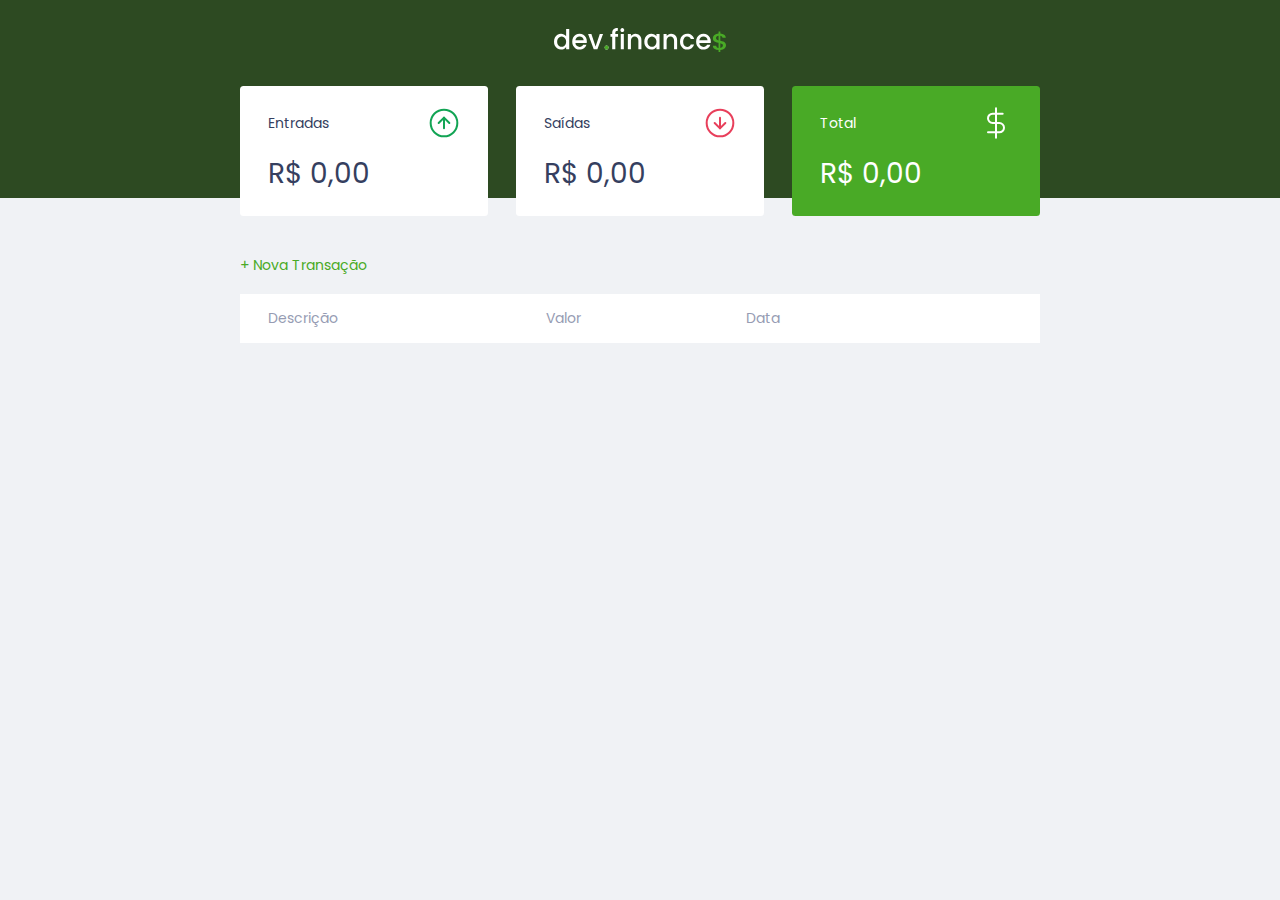
<file: index.html>
<!DOCTYPE html>
<html lang="pt-br">
<head>
    <meta charset="UTF-8">
    <meta name="viewport" content="width=device-width, initial-scale=1.0">
    <title>dev.finance$</title>
    <link rel="preconnect" href="https://fonts.gstatic.com">
    <link href="https://fonts.googleapis.com/css2?family=Poppins:ital,wght@0,100;0,200;0,400;0,700;1,100;1,300;1,700&display=swap" rel="stylesheet">
    <link rel="stylesheet" href="style.css">
</head>
<body>
    <header id="logo">
        <img src="assets/logo.svg" alt="Logo Dev Finance">
    </header>
    <main class="container">

        <section id="balance">
            <h2 class="sr-only">Balanço</h2>
            <div class="card">
                <h3>
                    <span>Entradas</span>
                    <img src="assets/income.svg" alt="Imagem de Entradas">
                </h3>
                <p id="incomeDisplay">R$ 0</p>
            </div>
            <div class="card">
                <h3>
                    <span>Saídas</span>
                    <img src="assets/expense.svg" alt="Imagem de Saidas">
                </h3>
                <p id="expenseDisplay">R$ 0</p>
            </div>
            <div class="card total">
                <h3>
                    <span>Total</span>    
                    <img src="assets/total.svg" alt="Imagem de Total">
                </h3>
                <p id="totalDisplay">R$ 0</p>
            </div>
        </section>
        <section class="transaction">
            <h2 class="sr-only">Transações</h2>
            <a href="#" onclick="Modal.open()" class="button new">+ Nova Transação</a>
            <table id="data-table">
                <thead>
                    <tr>
                        <th>Descrição</th>
                        <th>Valor</th>
                        <th>Data</th>
                        <th></th>
                    </tr>
                </thead>
                <tbody>
                    
                </tbody>
            </table>
        </section>

    </main>

    <div class="modal-overlay">
        <div class="modal">
            <div id="form">
                <h2>Nova Transação</h2>
                <form action="" onsubmit="Form.submit(event)">
                    <div class="input-group">
                        <label class="sr-only" for="description">Descrição </label>
                        <input type="text" id="description" name="description" placeholder="Descrição">
                    </div>
                    <div class="input-group">
                        <label class="sr-only" for="amount">Valor </label>
                        <input type="number" id="amount" step="0.01" name="amount" placeholder="Valor">
                    </div>
                    <small class="help">Use o sinal - (negativo) para despesas e , (vírgula) para casas decimais</small>
                    <div class="input-group">
                        <label class="sr-only" for="amount">Data </label>
                        <input type="date" id="date" name="date">
                    </div>
                    <div class="input-group actions">
                        <a href="#" onclick="Modal.close()" class="button cancel">Cancelar</a>
                        <button>Salvar</button>

                    </div>
                </form>
            </div>
        </div>
    </div>
    <!--<footer>dev.finance$ - 2021</footer>-->
    <script src="script.js"></script>
</body>
</html>
</file>
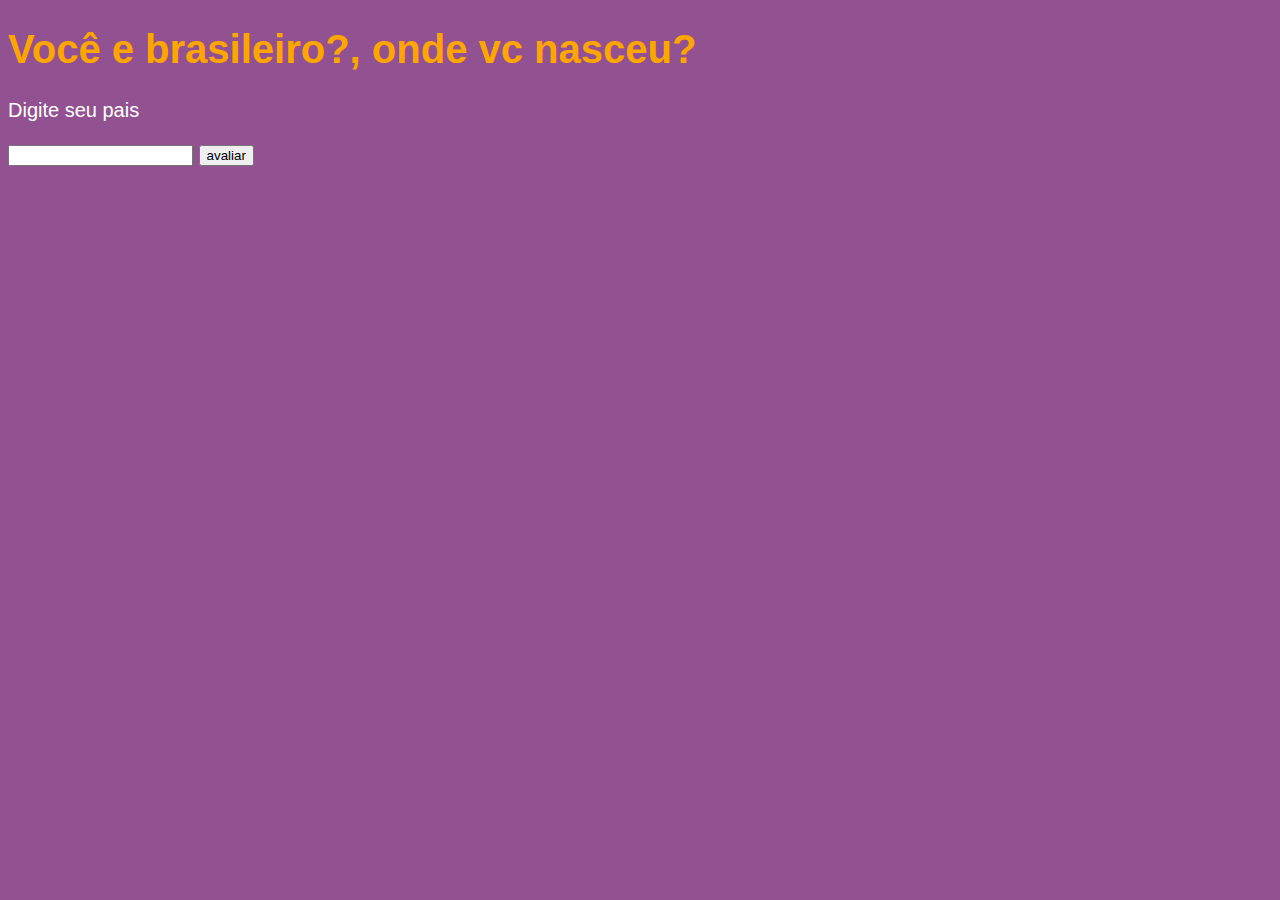
<file: exdef1.html>
<!DOCTYPE html>
<html lang="pt-br">
<head>
    <meta charset="UTF-8">
    <meta name="viewport" content="width=device-width, initial-scale=1.0">
    <title>Nacilnalidade</title>


    <style>
        body {
          background-color: #925292;
          color: white;
          font: normal 20px Arial;
        }
        h1 {
          color: orange;
          box-shadow: orangered;
        }
      </style>


</head>
<body>
    <h1>Você e brasileiro?, onde vc nasceu?</h1>
<p>Digite seu pais</p><input type="text" id="txtpais">
<input type="button" value="avaliar" onclick="Nat()">
   <div id="res"></div> 
    
<script>
    function Nat() {

        var tvpais = document.getElementById('txtpais')
        var res = document.getElementById('res')
        var lugar = (tvpais.value)
        var pais = 'brasil'

        res.innerHTML = `voce e nativo no ${lugar}, `
        
        if(lugar==pais){
            res.innerHTML += `como voce nasceu ${pais} vc e brasileiro!`
        }else{
            res.innerHTML += `como voce nasceu em ${lugar} vc  não e brasileiro!`
        }

    }

</script>
</body>
</html>
</file>
<file: style.css>
:root{
    --dark-blue: #363F5F;
    --green: #49AA26;
    --light-green:#3DD705;
    --red: #E92929;
}

* {
    padding: 0;
    margin: 0;
    box-sizing: border-box;
}

html{
    font-size: 93.75%;
}

body{
    background: #f0f2f5;
    font-family: "Poppins",sans-serif;
}

.sr-only{
    position: absolute;
    width: 1px;
    height: 1px;
    padding: 0;
    margin: -1px;
    overflow: hidden;
    clip: rect(0,0,0,0);
    white-space: nowrap;
    border-width: 0;
}

.container{
    width: min(90vw,800px);
    margin: auto;
}

/*======= TITLES ========*/

h2{
    margin-top: 3.2rem;
    margin-bottom: 0.8rem;
    color: var(--dark-blue);
    font-weight: normal;
}

/*======= LINKS & BUTTONS ========*/

a{
    color: var(--green);
    text-decoration: none;
}

a:hover{
    color: var(--light-green);
}

.button.new {
    display: inline-block;
    margin-bottom: .8rem;
}

button{
    width: 100%;
    height: 50px;
    border:none;
    color: white;
    background: var(--green);
    padding: 0;
    border-radius: .25rem;
    cursor: pointer;
}

button:hover{
    background: var(--light-green);
}

.button.new{
    display: inline-block;
    margin-top: .8rem;
}

.button.cancel{
    opacity: .7;
    color: var(--red);
    border: 2px solid var(--red);
    border-radius: .25rem;
    height: 50px;
    display: flex;
    align-items: center;
    justify-content: center;
}

.button.cancel:hover{
    opacity: 1;
}

/*======= HEADER ========*/
header{
    background-color: #2D4A22;
    padding: 2rem 0 10rem;
    text-align: center;
}

#logo{
    color: #fff;
    font-weight: 100;
}

/*======= BALANCE ========*/
#balance{
    margin-top: -8rem;
}

#balance h2{
    color:white;
    margin-top: 0;
}

.card{
    background: white;
    padding: 1.5rem 2rem;
    border-radius: 0.25rem;
    margin-bottom: 2rem;
    color: var(--dark-blue);
}

/*======= CARD ========*/
.card h3{
    font-weight: normal;
    font-size: 1rem;
    display:flex;
    align-items: center;
    justify-content: space-between;
    
}

.card p {
    font-size: 2rem;
    line-height: 3rem;
    margin-top: 1rem;
}

.card.total{
    background: var(--green);
    color: white; 
}


/*======= TABLE ========*/

#transaction {
    display: block;
    width:100%;
    overflow-x: auto;
}

#data-table{
    width: 100%;
    border-spacing: 0 0.5rem;
    color:#969CB3;
}


table thead tr:first-child,
table tbody td:first-child{
    border-radius: 0.25rem 0 0 0.25rem;
}

table thead tr:last-child,
table tbody td:last-child{
    border-radius: 0 0.25rem 0.25rem 0;
}


table thead th {
    background:white;
    font-weight: normal;
    padding: 1rem 2rem;
    text-align: left;
}

table tbody tr{
    opacity: 0.7;
}

table tbody tr:hover{
    opacity: 1;
}

table td{
    background-color: #fff;
    padding:1rem 2rem;
    font-weight: normal;
}

td.description{
    color: var(--dark-blue);
}

td.income{
    color: #12A454
}

td.expense{
    color: #E92929;
}

/*======= MODAL ========*/
.modal-overlay{
    width: 100%;
    height: 100%;
    background-color: rgba(0, 0, 0, 0.7);
    position: fixed;
    top: 0;
    display: flex;
    align-items: center;
    justify-content: center;
    opacity: 0;
    visibility: hidden;
}

.modal-overlay.active{
    opacity: 1;
    visibility: visible;
}

.modal{
    background: #F0F2F5;
    padding: 2.4rem;
}

/*======= FORM ========*/
#form{
    max-width: 500px;
}

#form h2{
    margin-top:0;
}

input{
    border: none;
    border-radius: .2rem;
    padding: .8rem;
    width: 100%;
}

.input-group{
    margin-top: .8rem;
}

form small{
    opacity: .4;
}

.input-group.actions{
    display: flex;
    justify-content: space-between;
    align-items: center;
}

.input-group.actions .button,
.input-group.actions button {
    width: 48%;
}


/*======= FOOTER ========*/

footer{
    text-align: center;
    padding:4rem 0  2rem;
    z-index: -1;
    color: var(--dark-blue);
    opacity: 0.6;
}

@media(min-width: 800px){
    html{
        font-size: 87.5%;
    }

    #balance{
        display: grid;
        grid-template-columns: repeat(3, 1fr);
        gap: 2rem;
    }
}
</file>
